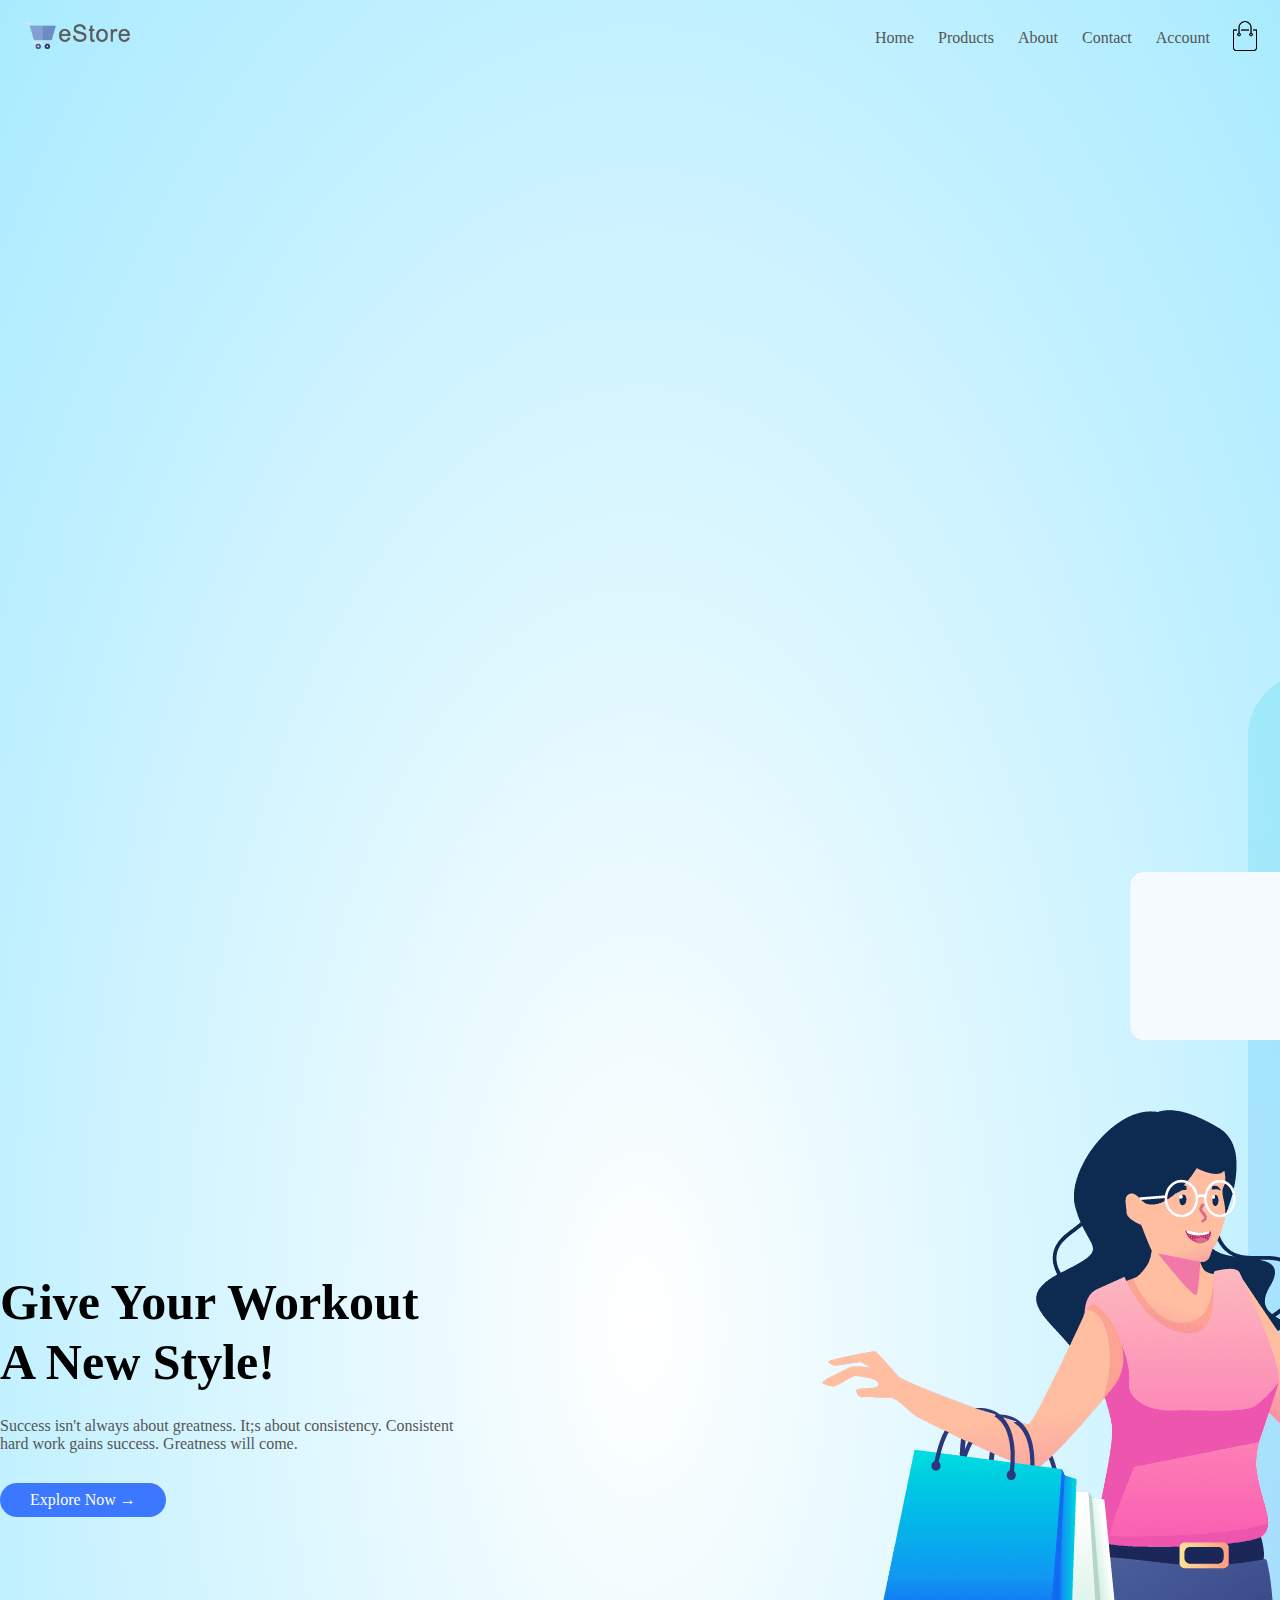
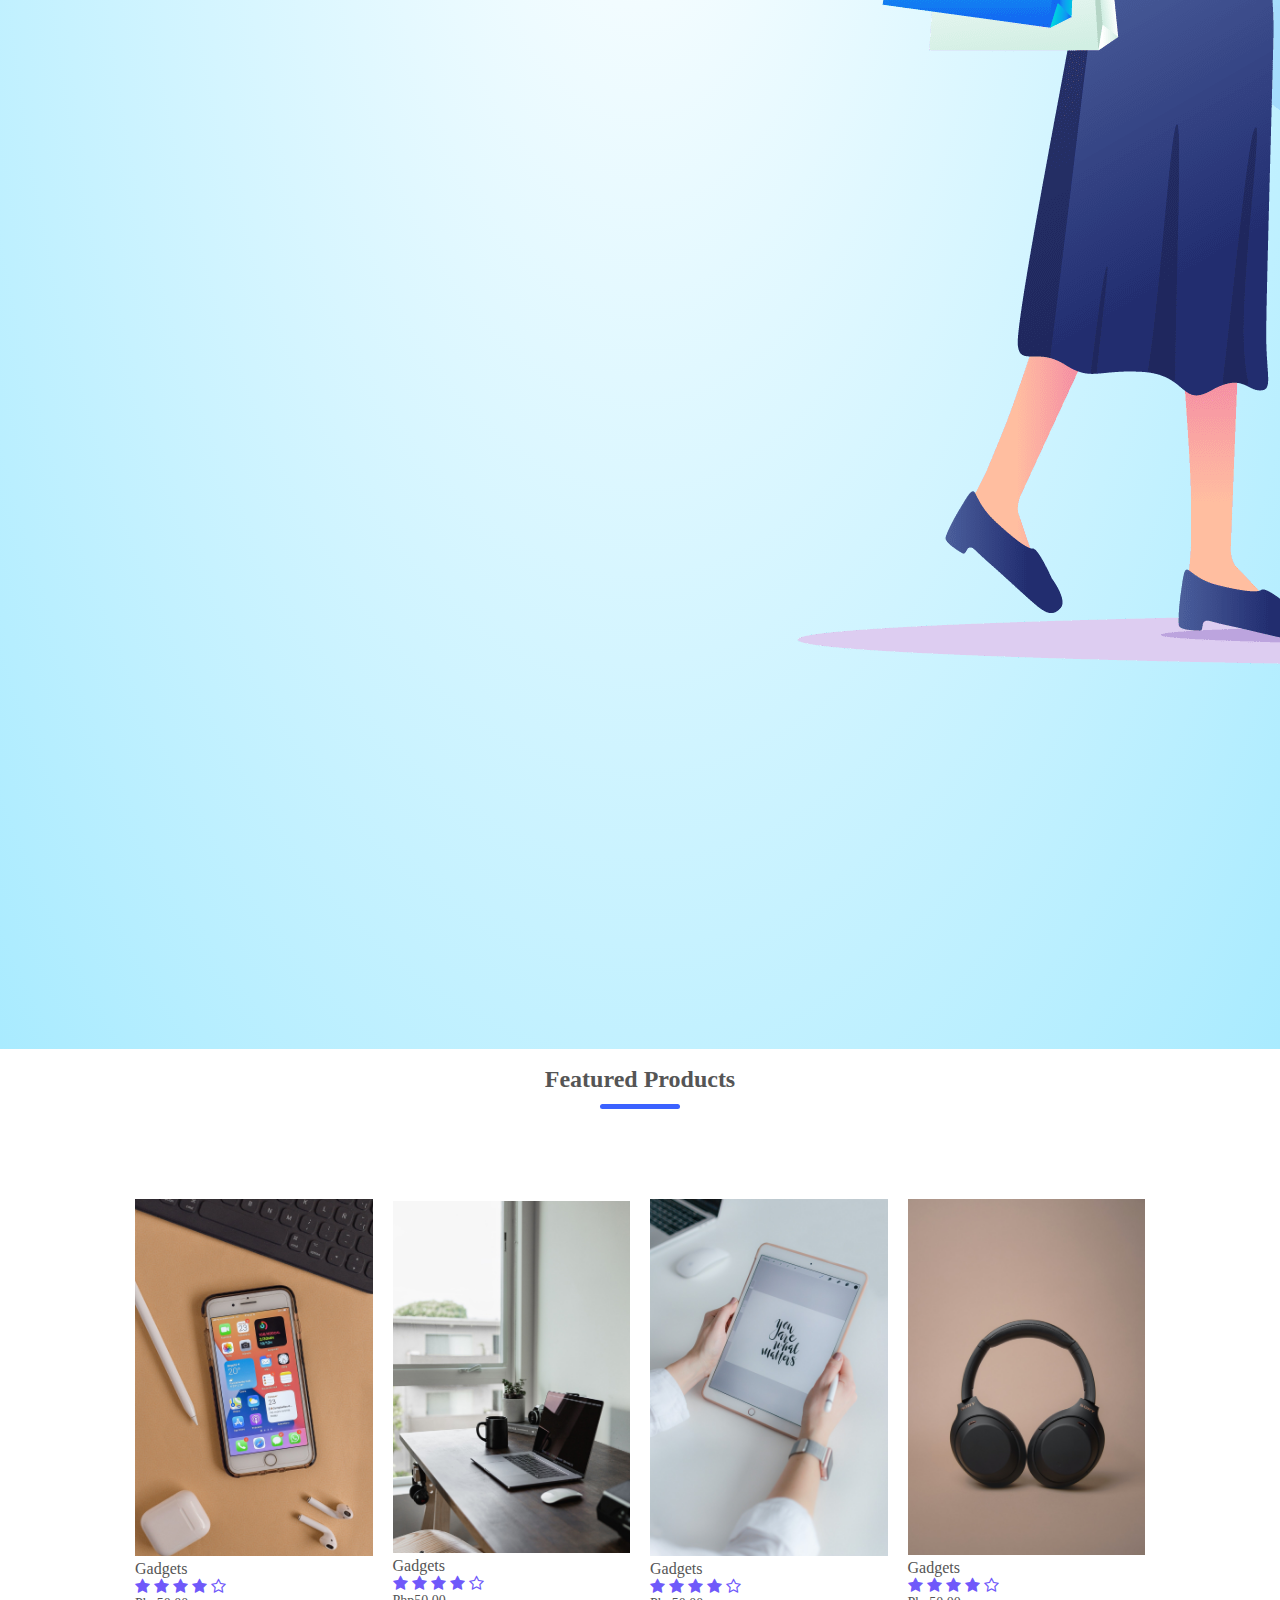
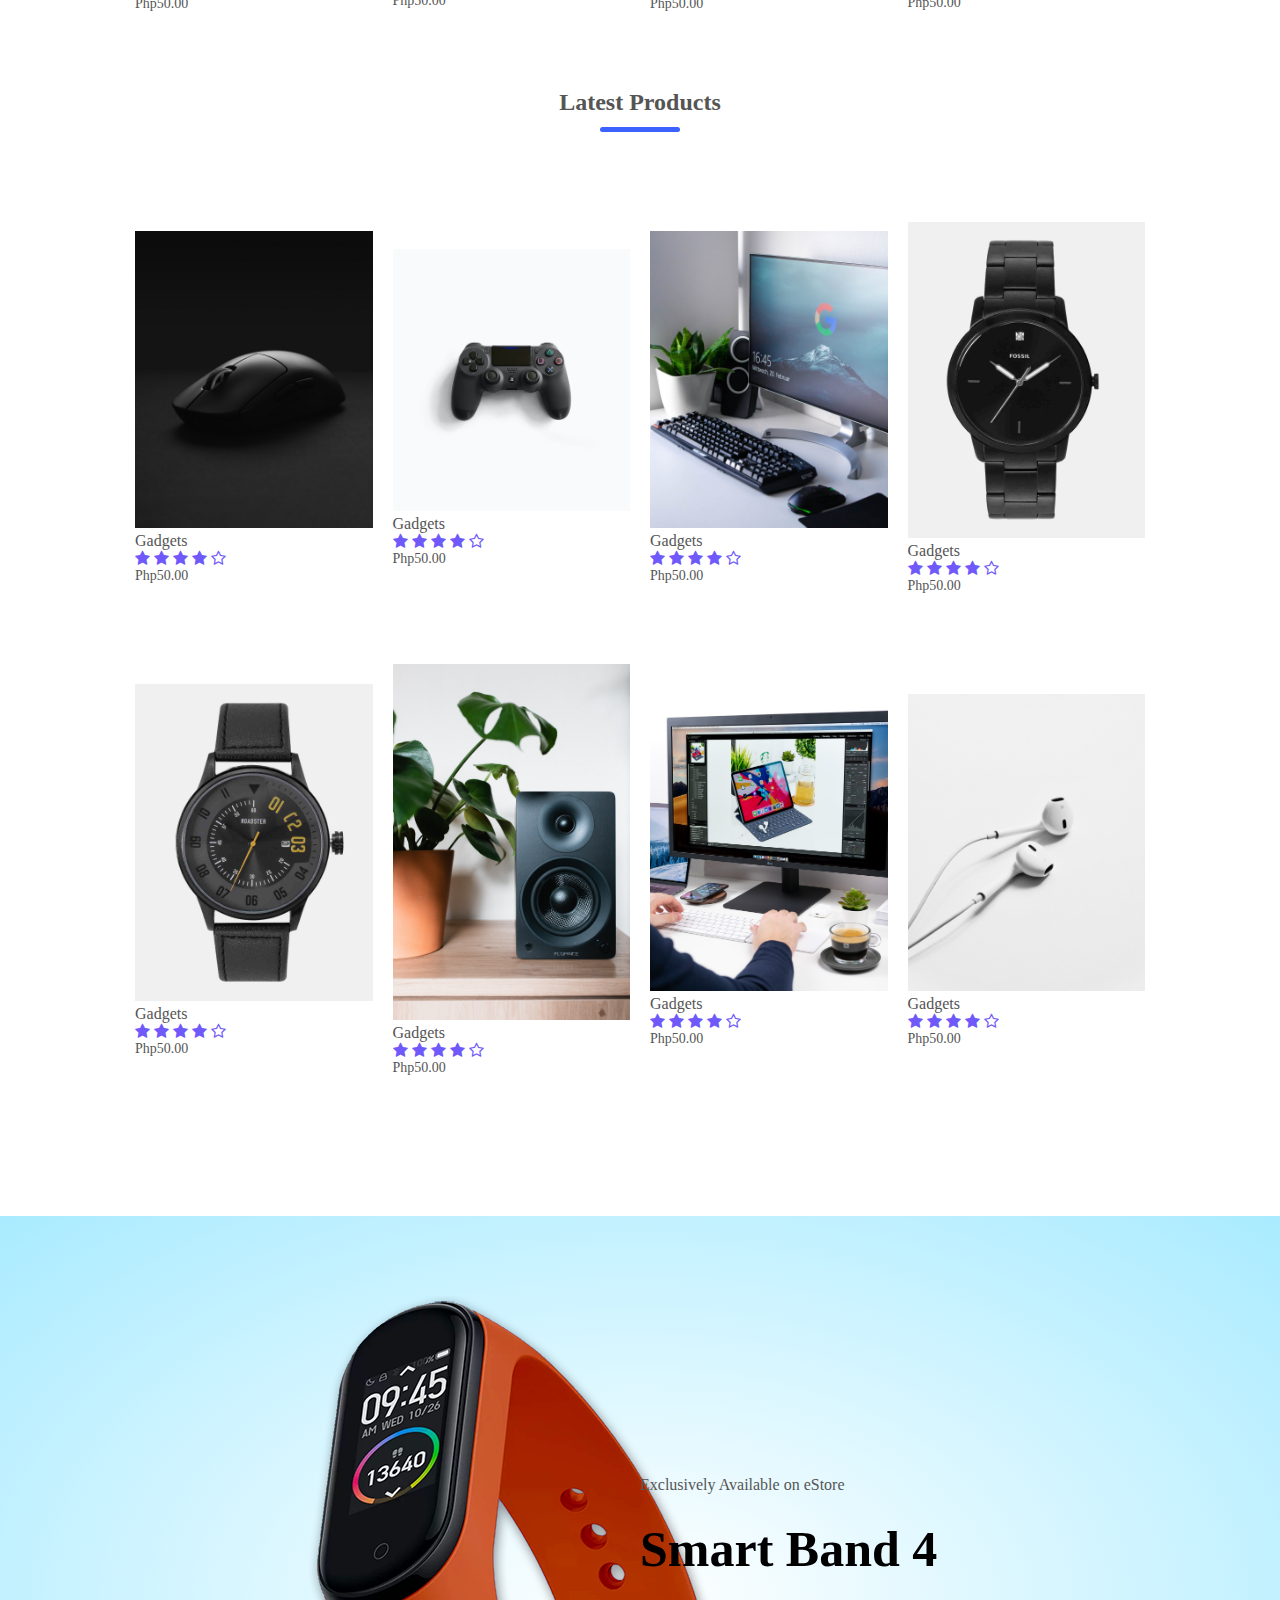
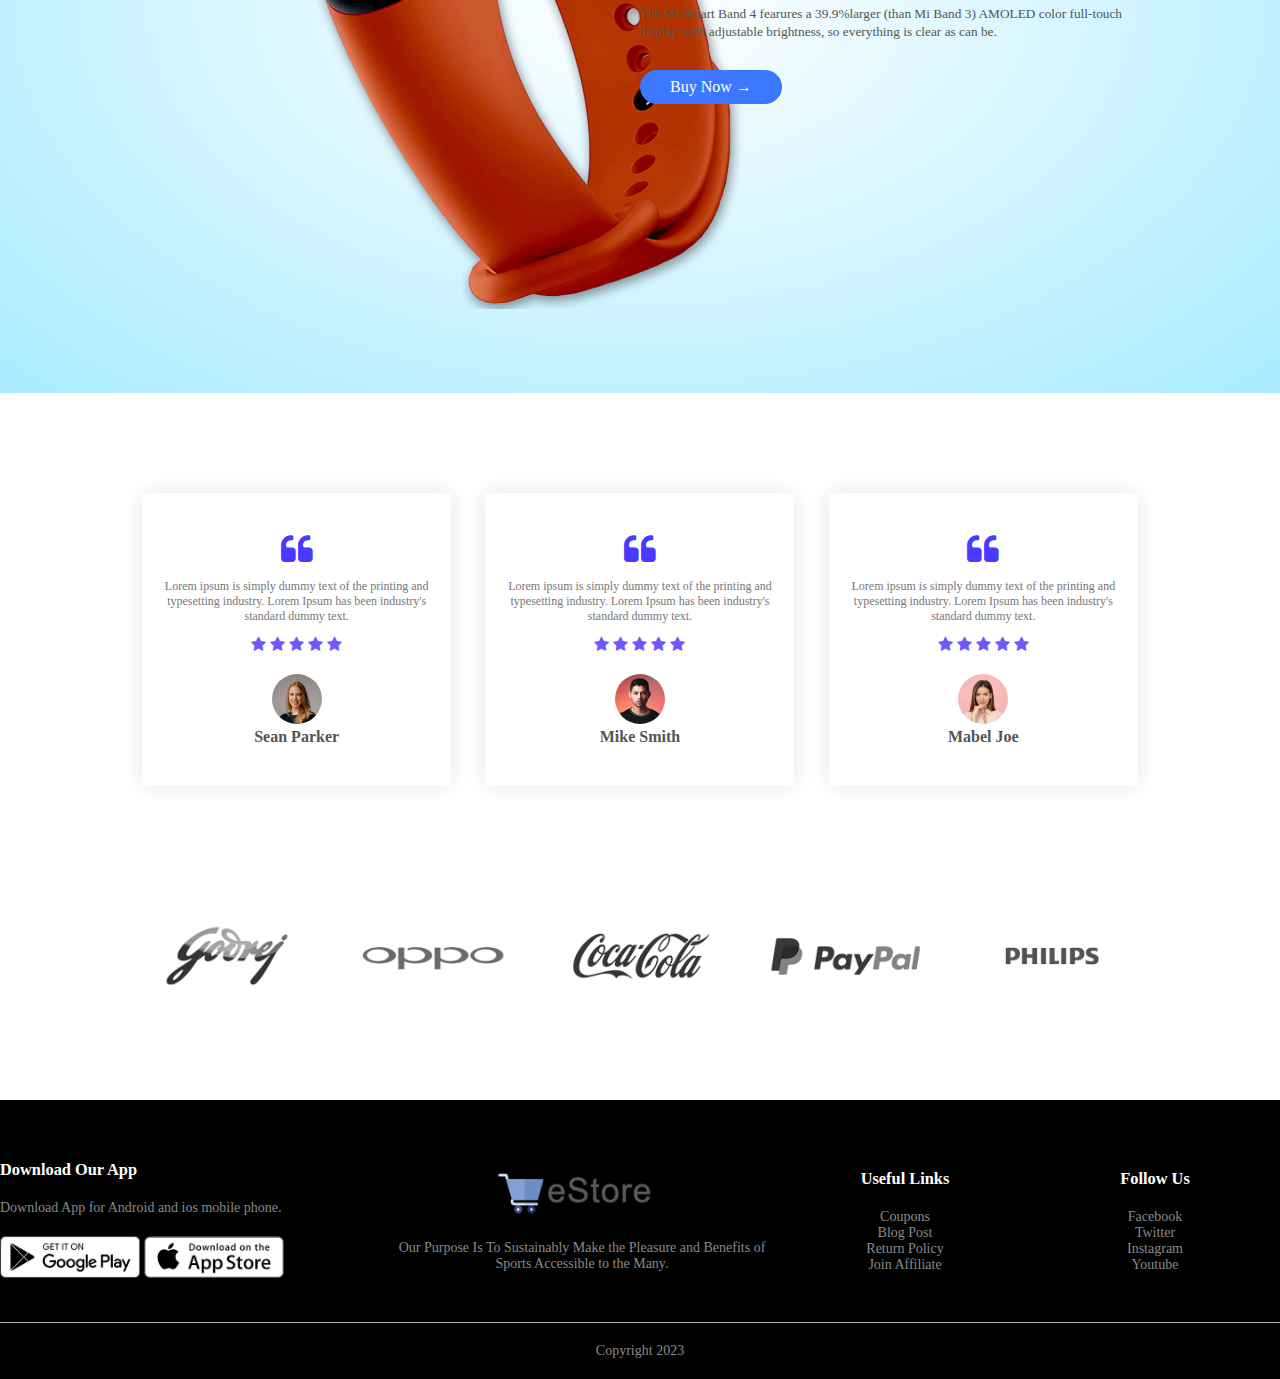
<file: 1stsem_23-24/activities/ecommerce/index.html>
<!DOCTYPE html>
<html lang="en">

<head>
    <meta charset="UTF-8">
    <meta name="viewport" content="width=device-width, initial-scale=1.0">
    <title>eStore | Ecommerce Website Design</title>
    <link rel="stylesheet" href="style.css">
    <link href="https://fonts.googleapis.com/css2?family=Poppins:wght@300;400;500;600;700&display=swap"
        rel="stylesheet">
    <link rel="stylesheet" href="https://stackpath.bootstrapcdn.com/font-awesome/4.7.0/css/font-awesome.min.css">
</head>

<body>
    
    <div class="header">
        <div class="container">
            <div class="navbar">
                <div class="logo">
                    <a href="index.html"><img src="images/logo.png" alt="logo" width="125px"></a>
                </div>
                <nav>
                    <ul id="MenuItems">
                        <li><a href="index.html">Home</a></li>
                        <li><a href="products.html">Products</a></li>
                        <li><a href="">About</a></li>
                        <li><a href="">Contact</a></li>
                        <li><a href="account.html">Account</a></li>
                    </ul>
                </nav>
                <a href="cart.html"><img src="images/cart.png" width="30px" height="30px"></a>
                <img src="images/menu.png" class="menu-icon" onclick="menutoggle()">
            </div>
            <div class="row">
                <div class="col-2">
                    <h1>Give Your Workout <br> A New Style!</h1>
                    <p>Success isn't always about greatness. It;s about consistency. Consistent <br> hard work gains
                        success. Greatness will come.</p>
                    <a href="" class="btn">Explore Now &#8594;</a>
                </div>
                <div class="col-2">
                    <img src="images/image1.png">
                </div>
            </div>
        </div>
    </div>

    <!-- Featured Categories -->
<!--Create div that has class attribute categories. Create child div with class attribute small-container, 
    inside this div, create new div with class attribute row and add three additional div's with class attribute col-3.
    Add category image. -->

    <!-- Featured Products -->

    <div class="small-container">
        <h2 class="title">Featured Products</h2>
        <div class="row">
            <div class="col-4">
                <a href="product_details.html"><img src="images/product-1.jpg"></a>
                <h4>Gadgets</h4>
                <div class="rating">
                    <i class="fa fa-star"></i>
                    <i class="fa fa-star"></i>
                    <i class="fa fa-star"></i>
                    <i class="fa fa-star"></i>
                    <i class="fa fa-star-o"></i>
                </div>
                <p>Php50.00</p>
            </div>
            <div class="col-4">
                <img src="images/product-2.jpg">
                <h4>Gadgets</h4>
                <div class="rating">
                    <i class="fa fa-star"></i>
                    <i class="fa fa-star"></i>
                    <i class="fa fa-star"></i>
                    <i class="fa fa-star"></i>
                    <i class="fa fa-star-o"></i>
                </div>
                <p>Php50.00</p>
            </div>
            <div class="col-4">
                <img src="images/product-3.jpg">
                <h4>Gadgets</h4>
                <div class="rating">
                    <i class="fa fa-star"></i>
                    <i class="fa fa-star"></i>
                    <i class="fa fa-star"></i>
                    <i class="fa fa-star"></i>
                    <i class="fa fa-star-o"></i>
                </div>
                <p>Php50.00</p>
            </div>
            <div class="col-4">
                <img src="images/product-4.jpg">
                <h4>Gadgets</h4>
                <div class="rating">
                    <i class="fa fa-star"></i>
                    <i class="fa fa-star"></i>
                    <i class="fa fa-star"></i>
                    <i class="fa fa-star"></i>
                    <i class="fa fa-star-o"></i>
                </div>
                <p>Php50.00</p>
            </div>
        </div>
        <h2 class="title">Latest Products</h2>
        <div class="row">
            <div class="col-4">
                <img src="images/product-5.jpg">
                <h4>Gadgets</h4>
                <div class="rating">
                    <i class="fa fa-star"></i>
                    <i class="fa fa-star"></i>
                    <i class="fa fa-star"></i>
                    <i class="fa fa-star"></i>
                    <i class="fa fa-star-o"></i>
                </div>
                <p>Php50.00</p>
            </div>
            <div class="col-4">
                <img src="images/product-6.jpg">
                <h4>Gadgets</h4>
                <div class="rating">
                    <i class="fa fa-star"></i>
                    <i class="fa fa-star"></i>
                    <i class="fa fa-star"></i>
                    <i class="fa fa-star"></i>
                    <i class="fa fa-star-o"></i>
                </div>
                <p>Php50.00</p>
            </div>
            <div class="col-4">
                <img src="images/product-7.jpg">
                <h4>Gadgets</h4>
                <div class="rating">
                    <i class="fa fa-star"></i>
                    <i class="fa fa-star"></i>
                    <i class="fa fa-star"></i>
                    <i class="fa fa-star"></i>
                    <i class="fa fa-star-o"></i>
                </div>
                <p>Php50.00</p>
            </div>
            <div class="col-4">
                <img src="images/product-8.jpg">
                <h4>Gadgets</h4>
                <div class="rating">
                    <i class="fa fa-star"></i>
                    <i class="fa fa-star"></i>
                    <i class="fa fa-star"></i>
                    <i class="fa fa-star"></i>
                    <i class="fa fa-star-o"></i>
                </div>
                <p>Php50.00</p>
            </div>
        </div>
        <div class="row">
            <div class="col-4">
                <img src="images/product-9.jpg">
                <h4>Gadgets</h4>
                <div class="rating">
                    <i class="fa fa-star"></i>
                    <i class="fa fa-star"></i>
                    <i class="fa fa-star"></i>
                    <i class="fa fa-star"></i>
                    <i class="fa fa-star-o"></i>
                </div>
                <p>Php50.00</p>
            </div>
            <div class="col-4">
                <img src="images/product-10.jpg">
                <h4>Gadgets</h4>
                <div class="rating">
                    <i class="fa fa-star"></i>
                    <i class="fa fa-star"></i>
                    <i class="fa fa-star"></i>
                    <i class="fa fa-star"></i>
                    <i class="fa fa-star-o"></i>
                </div>
                <p>Php50.00</p>
            </div>
            <div class="col-4">
                <img src="images/product-11.jpg">
                <h4>Gadgets</h4>
                <div class="rating">
                    <i class="fa fa-star"></i>
                    <i class="fa fa-star"></i>
                    <i class="fa fa-star"></i>
                    <i class="fa fa-star"></i>
                    <i class="fa fa-star-o"></i>
                </div>
                <p>Php50.00</p>
            </div>
            <div class="col-4">
                <img src="images/product-12.jpg">
                <h4>Gadgets</h4>
                <div class="rating">
                    <i class="fa fa-star"></i>
                    <i class="fa fa-star"></i>
                    <i class="fa fa-star"></i>
                    <i class="fa fa-star"></i>
                    <i class="fa fa-star-o"></i>
                </div>
                <p>Php50.00</p>
            </div>
        </div>
    </div>

    <!-- Offer -->
    <div class="offer">
        <div class="small-container">
            <div class="row">
                <div class="col-2">
                    <img src="images/exclusive.png" class="offer-img">
                </div>
                <div class="col-2">
                    <p>Exclusively Available on eStore</p>
                    <h1>Smart Band 4</h1>
                    <small>The Mi Smart Band 4 fearures a 39.9%larger (than Mi Band 3) AMOLED color full-touch display
                        with adjustable brightness, so everything is clear as can be.<br></small>
                    <a href="products.html" class="btn">Buy Now &#8594;</a>
                </div>
            </div>
        </div>
    </div>

    <!-- Testimonial -->
    <div class="testimonial">
        <div class="small-container">
            <div class="row">
                <div class="col-3">
                    <i class="fa fa-quote-left"></i>
                    <p>Lorem ipsum is simply dummy text of the printing and typesetting industry. Lorem Ipsum has been
                        industry's standard dummy text.</p>
                    <div class="rating">
                        <i class="fa fa-star"></i>
                        <i class="fa fa-star"></i>
                        <i class="fa fa-star"></i>
                        <i class="fa fa-star"></i>
                        <i class="fa fa-star"></i>
                    </div>
                    <img src="images/user-1.png">
                    <h3>Sean Parker</h3>
                </div>
                <div class="col-3">
                    <i class="fa fa-quote-left"></i>
                    <p>Lorem ipsum is simply dummy text of the printing and typesetting industry. Lorem Ipsum has been
                        industry's standard dummy text.</p>
                    <div class="rating">
                        <i class="fa fa-star"></i>
                        <i class="fa fa-star"></i>
                        <i class="fa fa-star"></i>
                        <i class="fa fa-star"></i>
                        <i class="fa fa-star"></i>
                    </div>
                    <img src="images/user-2.png">
                    <h3>Mike Smith</h3>
                </div>
                <div class="col-3">
                    <i class="fa fa-quote-left"></i>
                    <p>Lorem ipsum is simply dummy text of the printing and typesetting industry. Lorem Ipsum has been
                        industry's standard dummy text.</p>
                    <div class="rating">
                        <i class="fa fa-star"></i>
                        <i class="fa fa-star"></i>
                        <i class="fa fa-star"></i>
                        <i class="fa fa-star"></i>
                        <i class="fa fa-star"></i>
                    </div>
                    <img src="images/user-3.png">
                    <h3>Mabel Joe</h3>
                </div>
            </div>
        </div>
    </div>

    <!-- Brands -->

    <div class="brands">
        <div class="small-container">
            <div class="row">
                <div class="col-5">
                    <img src="images/logo-godrej.png">
                </div>
                <div class="col-5">
                    <img src="images/logo-oppo.png">
                </div>
                <div class="col-5">
                    <img src="images/logo-coca-cola.png">
                </div>
                <div class="col-5">
                    <img src="images/logo-paypal.png">
                </div>
                <div class="col-5">
                    <img src="images/logo-philips.png">
                </div>
            </div>
        </div>
    </div>

    <!-- Footer -->
    <div class="footer">
        <div class="container">
            <div class="row">
                <div class="footer-col-1">
                    <h3>Download Our App</h3>
                    <p>Download App for Android and ios mobile phone.</p>
                    <div class="app-logo">
                        <img src="images/play-store.png">
                        <img src="images/app-store.png">
                    </div>
                </div>
                <div class="footer-col-2">
                    <img src="images/logo.png">
                    <p>Our Purpose Is To Sustainably Make the Pleasure and Benefits of Sports Accessible to the Many.
                    </p>
                </div>
                <div class="footer-col-3">
                    <h3>Useful Links</h3>
                    <ul>
                        <li>Coupons</li>
                        <li>Blog Post</li>
                        <li>Return Policy</li>
                        <li>Join Affiliate</li>
                    </ul>
                </div>
                <div class="footer-col-4">
                    <h3>Follow Us</h3>
                    <ul>
                        <li>Facebook</li>
                        <li>Twitter</li>
                        <li>Instagram</li>
                        <li>Youtube</li>
                    </ul>
                </div>
            </div>
            <hr>
            <!--Add copyright special character before the text Copyright-->
            <p class="copyright">Copyright 2023</p>
        </div>
    </div>

    <!-- javascript -->

    <script>
        var MenuItems = document.getElementById("MenuItems");
        MenuItems.style.maxHeight = "0px";
        function menutoggle() {
            if (MenuItems.style.maxHeight == "0px") {
                MenuItems.style.maxHeight = "200px"
            }
            else {
                MenuItems.style.maxHeight = "0px"
            }
        }
    </script>

</body>

</html>
</file>
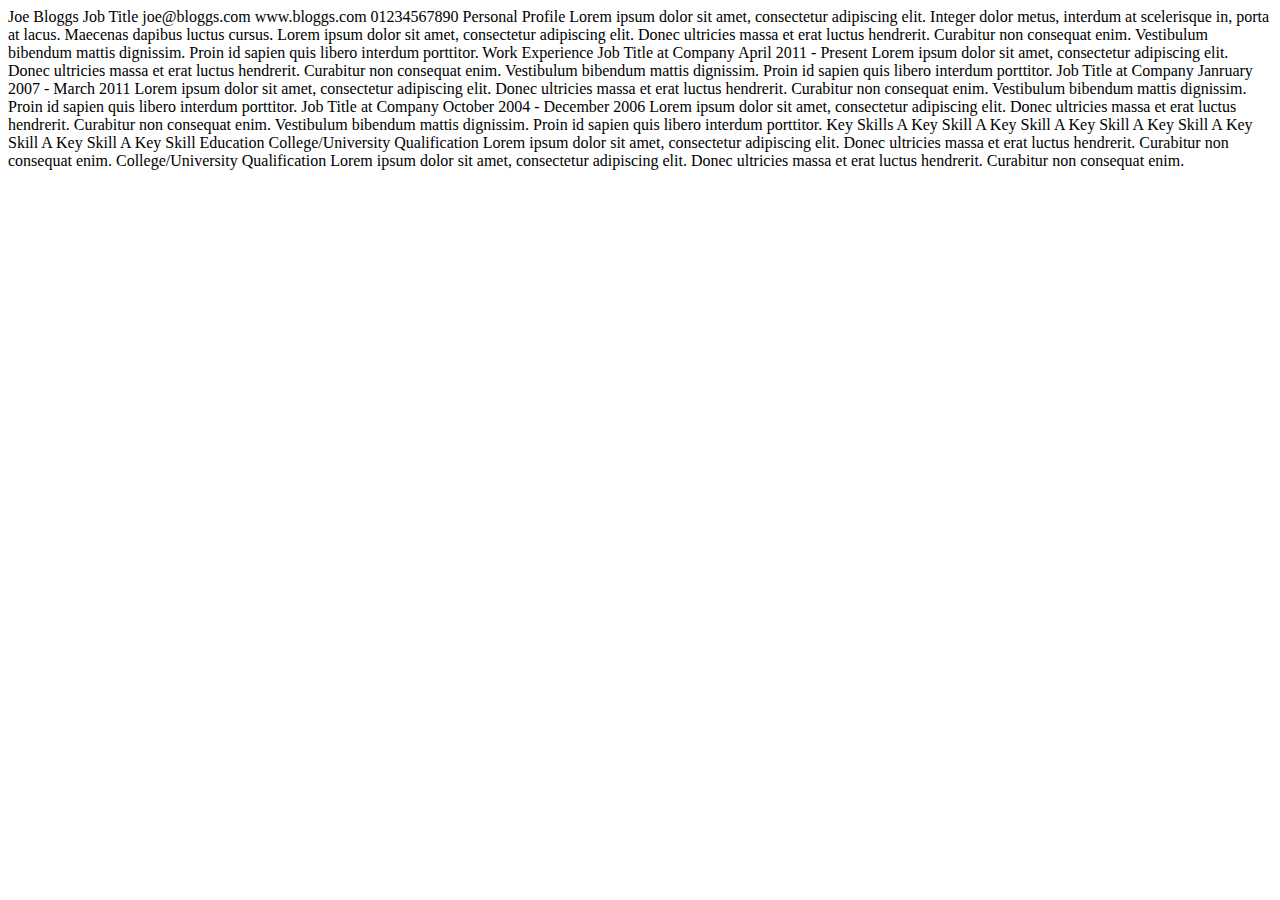
<file: 1stsem_23-24/activities/exercise1-content-dsantos.html>
<!DOCTYPE html>
<html>
<head>
<title>Joe Bloggs - Curriculum Vitae</title>
</head>
<body>
Joe Bloggs
Job Title
joe@bloggs.com
www.bloggs.com
01234567890
Personal Profile

Lorem ipsum dolor sit amet, consectetur adipiscing elit. Integer dolor metus, interdum at scelerisque in, porta at lacus. Maecenas dapibus luctus cursus. Lorem ipsum dolor sit amet, consectetur adipiscing elit. Donec ultricies massa et erat luctus hendrerit. Curabitur non consequat enim. Vestibulum bibendum mattis dignissim. Proin id sapien quis libero interdum porttitor.

Work Experience
Job Title at Company
April 2011 - Present
Lorem ipsum dolor sit amet, consectetur adipiscing elit. Donec ultricies massa et erat luctus hendrerit. Curabitur non consequat enim. Vestibulum bibendum mattis dignissim. Proin id sapien quis libero interdum porttitor.

Job Title at Company
Janruary 2007 - March 2011
Lorem ipsum dolor sit amet, consectetur adipiscing elit. Donec ultricies massa et erat luctus hendrerit. Curabitur non consequat enim. Vestibulum bibendum mattis dignissim. Proin id sapien quis libero interdum porttitor.

Job Title at Company
October 2004 - December 2006
Lorem ipsum dolor sit amet, consectetur adipiscing elit. Donec ultricies massa et erat luctus hendrerit. Curabitur non consequat enim. Vestibulum bibendum mattis dignissim. Proin id sapien quis libero interdum porttitor.

Key Skills
A Key Skill
A Key Skill
A Key Skill
A Key Skill
A Key Skill
A Key Skill
A Key Skill

Education
College/University
Qualification
Lorem ipsum dolor sit amet, consectetur adipiscing elit. Donec ultricies massa et erat luctus hendrerit. Curabitur non consequat enim.

College/University
Qualification
Lorem ipsum dolor sit amet, consectetur adipiscing elit. Donec ultricies massa et erat luctus hendrerit. Curabitur non consequat enim.

</body>
</file>
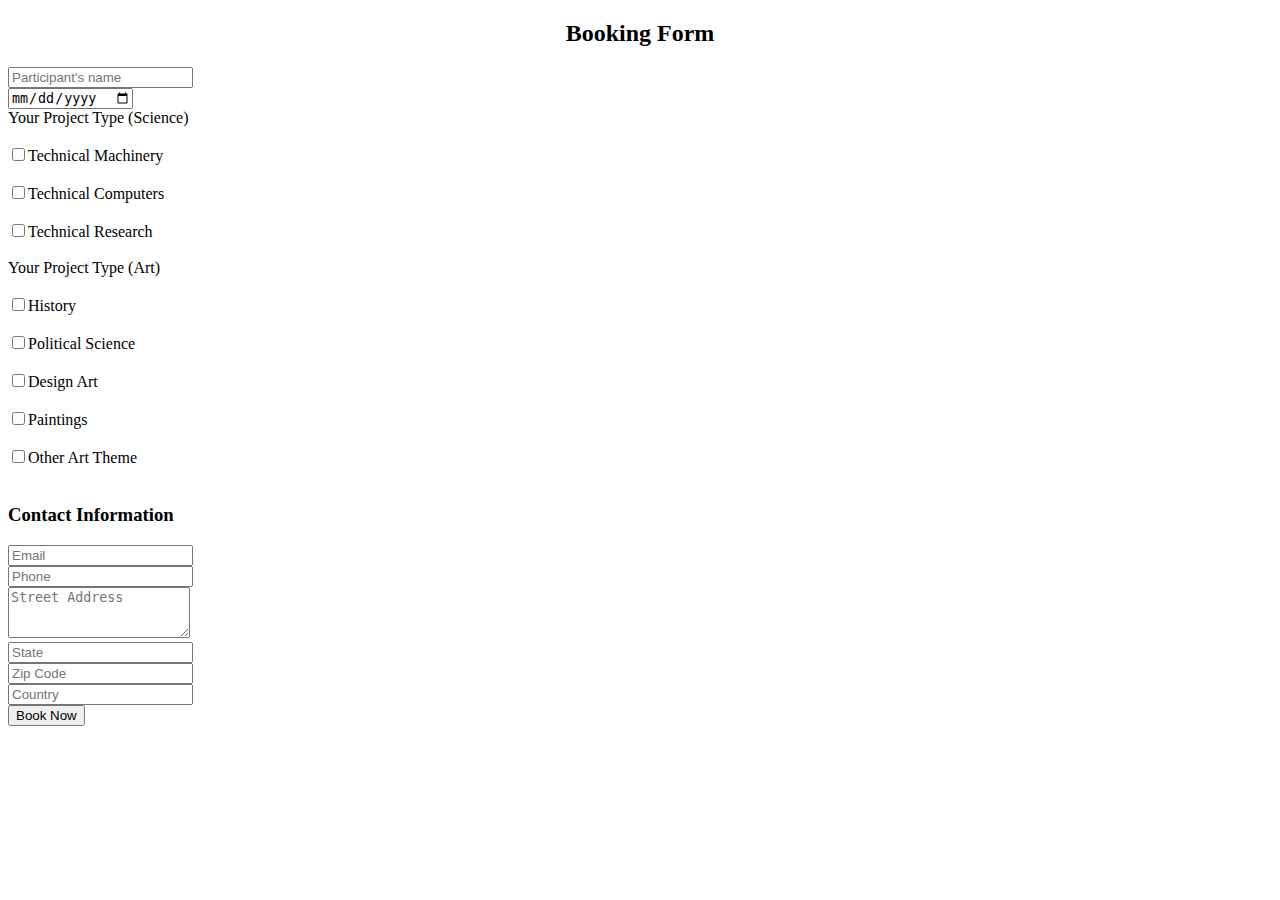
<file: 1stsem_23-24/activities/exercise4-form-and-css-dsantos.html>
<!DOCTYPE html>
<html>

<head>
    <meta name="viewport" content="width=device-width, initial-scale=1">
    <!-- Add the style.css file here using external style sheet  -->
    

    <!-- Using embedded style sheets, set the body selector's font-family to Arial; font-size to 16px; and padding: 6px;-->

    
    <title>Booking Form</title>
</head>

<body>
    <div class="row">
        <div class="col-75">
            <div class="container">
                <center>
                    <!-- Using inline styles, override body's Arial font-family to Times New Roman in heading 2-->
                    <h2>Booking Form</h2>
                </center>
                <form action="form.php" method="POST">
                    <div class="row">
                        <div class="col-50">
                            <input type="text" id="name" name="name" required placeholder="Participant's name">
                        </div>
                    </div>
                    <div class="row">
                        <div class="col-50">
                            <!--Create a dropdown list with attribute name education_label and set the option list to College student, School student, Faculty and Others-->
                        </div>
                        <div class="col-50">
                            <input type="date" name="date"></input>
                        </div>
                    </div>
                    <div class="row">
                        <div class="col-50">
                            <label>Your Project Type (Science)</label><br><br>
                            <input type="checkbox" name="technicalmachinery" value="Yes">Technical Machinery<br><br>
                            <input type="checkbox" name="technical_computers" value="Yes">Technical Computers<br><br>
                            <input type="checkbox" name="technical_research" value="Yes">Technical Research<br><br>
                            <!--Create 2 new checkboxes; assign the name attibute to electronics and other theme and set the value attribute to Yes -->
                        </div>
                        <div class="col-50">
                            <label>Your Project Type (Art)</label><br><br>
                            <input type="checkbox" name="History" value="Yes">History<br><br>
                            <input type="checkbox" name="political_science" value="Yes">Political Science<br><br>
                            <input type="checkbox" name="design_art" value="Yes">Design Art<br><br>
                            <input type="checkbox" name="paintings" value="Yes">Paintings<br><br>
                            <input type="checkbox" name="other_theme" value="Yes">Other Art Theme<br><br>
                        </div>
                    </div>
                    <h3>Contact Information</h3>
                    <div class="row">
                        <div class="col-50">
                            <!--Set the name attribute's value to email-->
                            <input type="email" required placeholder="Email">
                        </div>
                        <div class="col-50">
                            <!--Set the name attribute's value to phone-->
                            <input type="number" required placeholder="Phone">
                        </div>
                    </div>
                    <div class="row">
                        <div class="col-50">
                            <!--Set the id attribute's value to address-->
                            <textarea name="address" placeholder="Street Address" rows="3" required></textarea>
                        </div>
                    </div>
                    <div class="row">
                        <!--Create new div with class attribute's value col-50. Inside that div, create input box with name's attribute value city and placeholder attribute's value City -->
                        <div class="col-50">
                            <input type="text" name="state" required placeholder="State">
                        </div>
                    </div>
                    <!-- Enclose this 2 divs with new div with class attribute value "row"-->
                    <div class="col-50">
                        <input type="number" name="zip_code" required placeholder="Zip Code">
                    </div>
                    <div class="col-50">
                        <input type="text" name="country" required placeholder="Country">
                    </div>
                    <!--Set button's class attribute value to btn-->
                    <input type="submit" value="Book Now">
            </div>
        </div>
    </div>
    </form>
    </div>
    </div>
    </div>

</body>

</html>
</file>
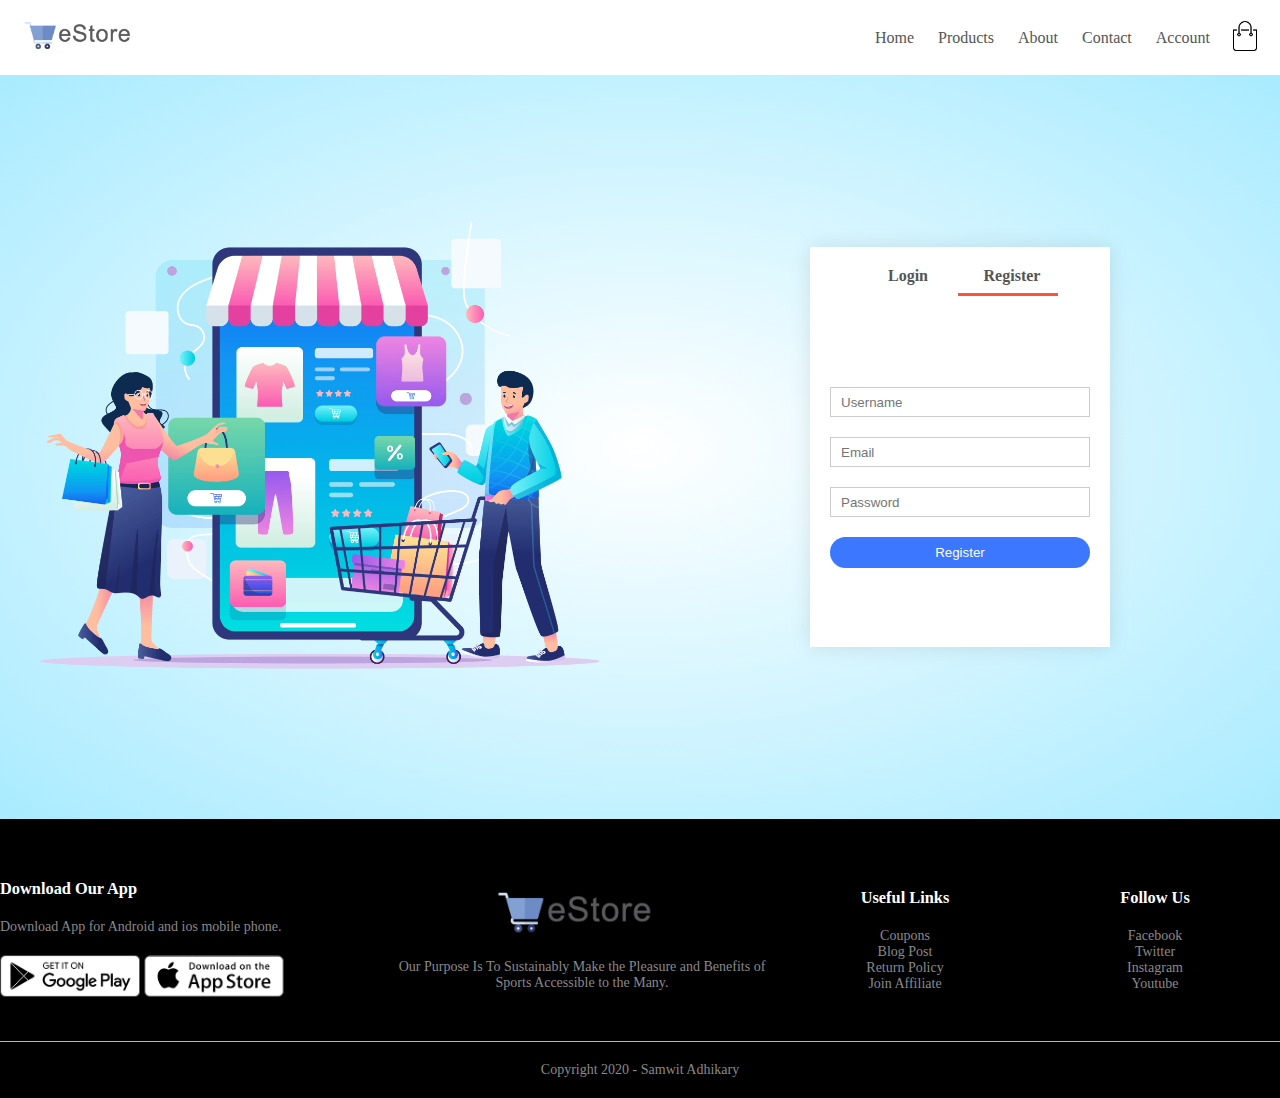
<file: 1stsem_23-24/activities/ecommerce/account.html>
<!DOCTYPE html>
<html lang="en">

<head>
    <meta charset="UTF-8">
    <meta name="viewport" content="width=device-width, initial-scale=1.0">
    <title>All Products | eStore</title>
    <link rel="stylesheet" href="style.css">
    <link href="https://fonts.googleapis.com/css2?family=Poppins:wght@300;400;500;600;700&display=swap"
        rel="stylesheet">
    <link rel="stylesheet" href="https://stackpath.bootstrapcdn.com/font-awesome/4.7.0/css/font-awesome.min.css">
</head>

<body>
    <div class="container">
        <div class="navbar">
            <div class="logo">
                <a href="index.html"><img src="images/logo.png" alt="logo" width="125px"></a>
            </div>
            <nav>
                <ul id="MenuItems">
                    <li><a href="index.html">Home</a></li>
                    <li><a href="products.html">Products</a></li>
                    <li><a href="">About</a></li>
                    <li><a href="">Contact</a></li>
                    <li><a href="account.html">Account</a></li>
                </ul>
            </nav>
            <a href="cart.html"><img src="images/cart.png" width="30px" height="30px"></a>
            <img src="images/menu.png" class="menu-icon" onclick="menutoggle()">
        </div>
    </div>

    <!-- Account Page -->
    <div class="account-page">
        <div class="container">
            <div class="row">
                <div class="col-2">
                    <img src="images/image1.png" width="100%">
                </div>
                <div class="col-2">
                    <div class="form-container">
                        <div class="form-btn">
                            <span onclick="login()">Login</span>
                            <span onclick="register()">Register</span>
                            <hr id="Indicator">
                        </div>
                        <form id="LoginForm">
                            <input type="text" placeholder="Username">
                            <input type="password" placeholder="Password">
                            <button type="submit" class="btn">Login</button>
                            <a href="">Forget Password</a>
                        </form>

                        <form id="RegForm">
                            <input type="text" placeholder="Username">
                            <input type="email" placeholder="Email">
                            <input type="password" placeholder="Password">
                            <button type="submit" class="btn">Register</button>
                        </form>
                    </div>
                </div>
            </div>
        </div>
    </div>


    <!-- Footer -->
    <div class="footer">
        <div class="container">
            <div class="row">
                <div class="footer-col-1">
                    <h3>Download Our App</h3>
                    <p>Download App for Android and ios mobile phone.</p>
                    <div class="app-logo">
                        <img src="images/play-store.png">
                        <img src="images/app-store.png">
                    </div>
                </div>
                <div class="footer-col-2">
                    <img src="images/logo.png">
                    <p>Our Purpose Is To Sustainably Make the Pleasure and Benefits of Sports Accessible to the Many.
                    </p>
                </div>
                <div class="footer-col-3">
                    <h3>Useful Links</h3>
                    <ul>
                        <li>Coupons</li>
                        <li>Blog Post</li>
                        <li>Return Policy</li>
                        <li>Join Affiliate</li>
                    </ul>
                </div>
                <div class="footer-col-4">
                    <h3>Follow Us</h3>
                    <ul>
                        <li>Facebook</li>
                        <li>Twitter</li>
                        <li>Instagram</li>
                        <li>Youtube</li>
                    </ul>
                </div>
            </div>
            <hr>
            <p class="copyright">Copyright 2020 - Samwit Adhikary</p>
        </div>
    </div>

    <!-- javascript -->

    <script>
        var MenuItems = document.getElementById("MenuItems");
        MenuItems.style.maxHeight = "0px";
        function menutoggle() {
            if (MenuItems.style.maxHeight == "0px") {
                MenuItems.style.maxHeight = "200px"
            }
            else {
                MenuItems.style.maxHeight = "0px"
            }
        }
    </script>

    <!-- Toggle Form -->
    <script>
        var LoginForm = document.getElementById("LoginForm");
        var RegForm = document.getElementById("RegForm");
        var Indicator = document.getElementById("Indicator");
        function register() {
            RegForm.style.transform = "translatex(0px)";
            LoginForm.style.transform = "translatex(0px)";
            Indicator.style.transform = "translateX(100px)";

        }
        function login() {
            RegForm.style.transform = "translatex(300px)";
            LoginForm.style.transform = "translatex(300px)";
            Indicator.style.transform = "translate(0px)";

        }
    </script>

</body>

</html>
</file>
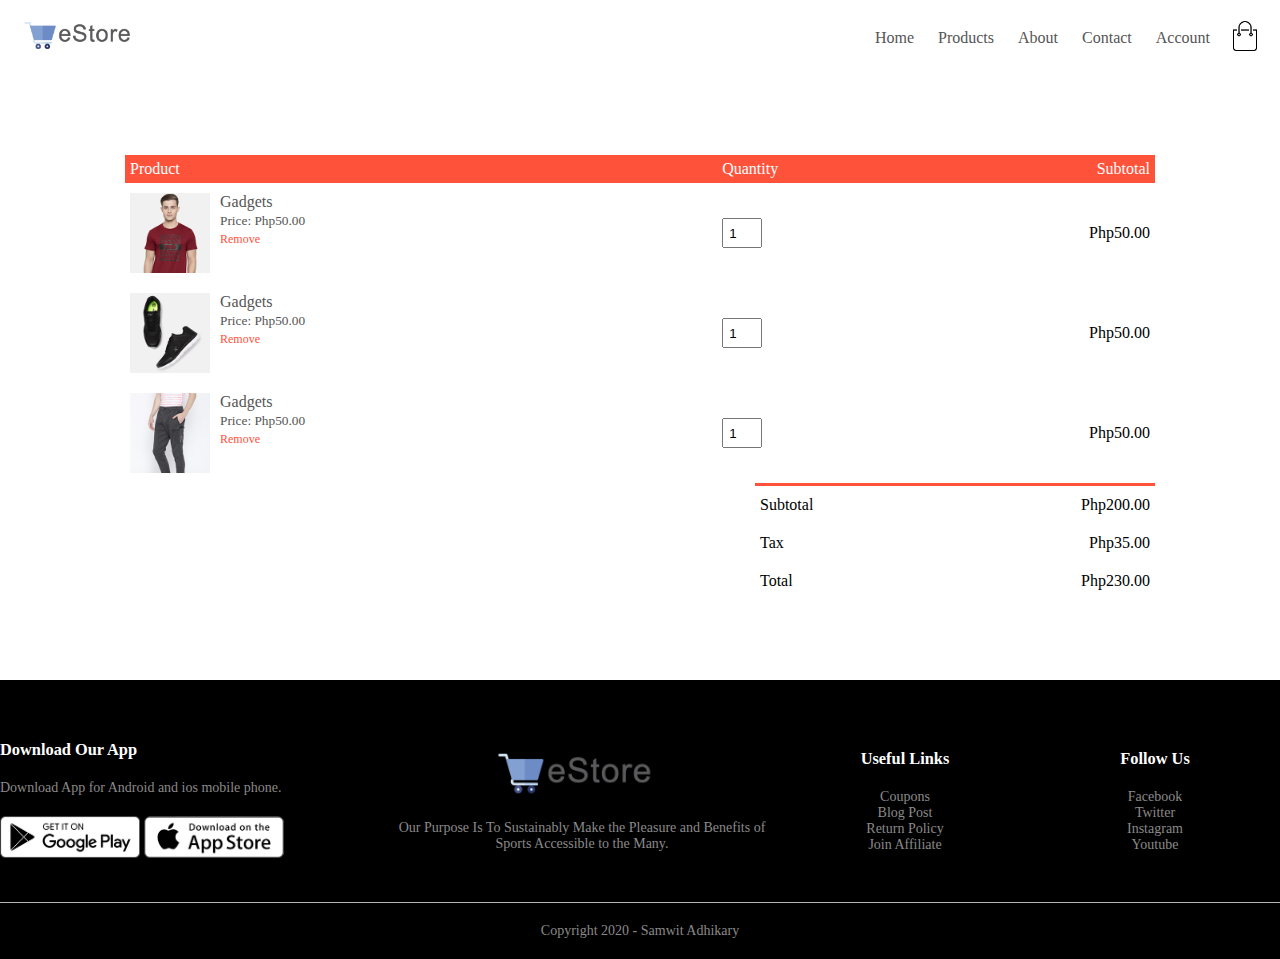
<file: 1stsem_23-24/activities/ecommerce/cart.html>
<!DOCTYPE html>
<html lang="en">

<head>
    <meta charset="UTF-8">
    <meta name="viewport" content="width=device-width, initial-scale=1.0">
    <title>All Products | eStore</title>
    <link rel="stylesheet" href="style.css">
    <link href="https://fonts.googleapis.com/css2?family=Poppins:wght@300;400;500;600;700&display=swap"
        rel="stylesheet">
    <link rel="stylesheet" href="https://stackpath.bootstrapcdn.com/font-awesome/4.7.0/css/font-awesome.min.css">
</head>

<body>
    <div class="container">
        <div class="navbar">
            <div class="logo">
                <a href="index.html"><img src="images/logo.png" alt="logo" width="125px"></a>
            </div>
            <nav>
                <ul id="MenuItems">
                    <li><a href="index.html">Home</a></li>
                    <li><a href="products.html">Products</a></li>
                    <li><a href="">About</a></li>
                    <li><a href="">Contact</a></li>
                    <li><a href="account.html">Account</a></li>
                </ul>
            </nav>
            <a href="cart.html"><img src="images/cart.png" width="30px" height="30px"></a>
            <img src="images/menu.png" class="menu-icon" onclick="menutoggle()">
        </div>
    </div>

    <!-- Cart items details -->
    <!--In cart.html page, assign each tr a unique id name and create a javascript function that
            gets the element id and uses the remove() function. Use onclick attibute in button element and assign the function name you created.-->
           
    <div class="small-container cart-page">
        <table>
            <tr>
                <th>Product</th>
                <th>Quantity</th>
                <th>Subtotal</th>
            </tr>
            <tr>
                <td>
                    <div class="cart-info">
                        <img src="images/buy-1.jpg">
                        <div>
                            <p>Gadgets</p>
                            <small>Price: Php50.00</small>
                            <br>
                            <a href="">Remove</a>
                        </div>
                    </div>
                </td>
                <td><input type="number" value="1"></td>
                <td>Php50.00</td>
            </tr>
            <tr>
                <td>
                    <div class="cart-info">
                        <img src="images/buy-2.jpg">
                        <div>
                            <p>Gadgets</p>
                            <small>Price: Php50.00</small>
                            <br>
                            <a href="">Remove</a>
                        </div>
                    </div>
                </td>
                <td><input type="number" value="1"></td>
                <td>Php50.00</td>
            </tr>
            <tr>
                <td>
                    <div class="cart-info">
                        <img src="images/buy-3.jpg">
                        <div>
                            <p>Gadgets</p>
                            <small>Price: Php50.00</small>
                            <br>
                            <a href="">Remove</a>
                        </div>
                    </div>
                </td>
                <td><input type="number" value="1"></td>
                <td>Php50.00</td>
            </tr>
        </table>
        <div class="total-price">
            <table>
                <tr>
                    <td>Subtotal</td>
                    <td>Php200.00</td>
                </tr>
                <tr>
                    <td>Tax</td>
                    <td>Php35.00</td>
                </tr>
                <tr>
                    <td>Total</td>
                    <td>Php230.00</td>
                </tr>
            </table>
        </div>
    </div>

    <!-- Footer -->
    <div class="footer">
        <div class="container">
            <div class="row">
                <div class="footer-col-1">
                    <h3>Download Our App</h3>
                    <p>Download App for Android and ios mobile phone.</p>
                    <div class="app-logo">
                        <img src="images/play-store.png">
                        <img src="images/app-store.png">
                    </div>
                </div>
                <div class="footer-col-2">
                    <img src="images/logo.png">
                    <p>Our Purpose Is To Sustainably Make the Pleasure and Benefits of Sports Accessible to the Many.
                    </p>
                </div>
                <div class="footer-col-3">
                    <h3>Useful Links</h3>
                    <ul>
                        <li>Coupons</li>
                        <li>Blog Post</li>
                        <li>Return Policy</li>
                        <li>Join Affiliate</li>
                    </ul>
                </div>
                <div class="footer-col-4">
                    <h3>Follow Us</h3>
                    <ul>
                        <li>Facebook</li>
                        <li>Twitter</li>
                        <li>Instagram</li>
                        <li>Youtube</li>
                    </ul>
                </div>
            </div>
            <hr>
            <p class="copyright">Copyright 2020 - Samwit Adhikary</p>
        </div>
    </div>

    <!-- javascript -->

    <script>
        var MenuItems = document.getElementById("MenuItems");
        MenuItems.style.maxHeight = "0px";
        function menutoggle() {
            if (MenuItems.style.maxHeight == "0px") {
                MenuItems.style.maxHeight = "200px"
            }
            else {
                MenuItems.style.maxHeight = "0px"
            }
        }
    </script>

</body>

</html>
</file>
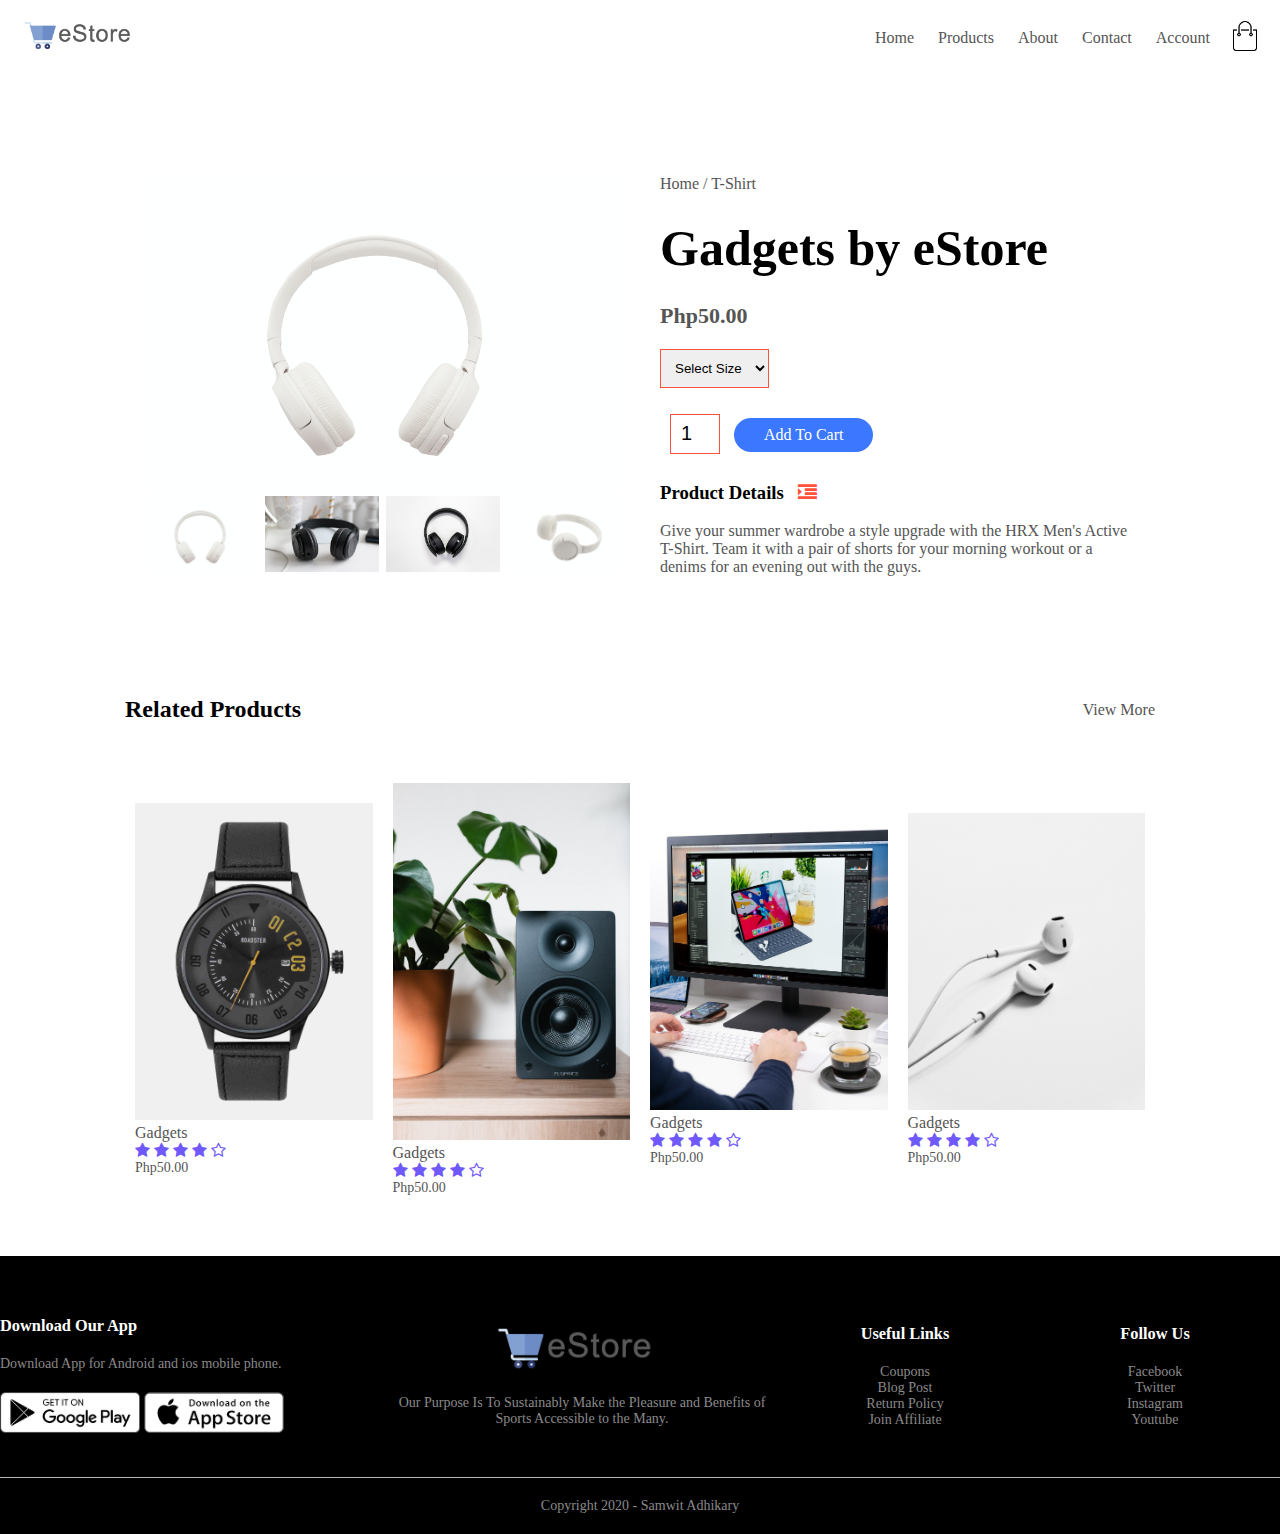
<file: 1stsem_23-24/activities/ecommerce/product_details.html>
<!DOCTYPE html>
<html lang="en">

<head>
    <meta charset="UTF-8">
    <meta name="viewport" content="width=device-width, initial-scale=1.0">
    <title>All Products | eStore</title>
    <link rel="stylesheet" href="style.css">
    <link href="https://fonts.googleapis.com/css2?family=Poppins:wght@300;400;500;600;700&display=swap"
        rel="stylesheet">
    <link rel="stylesheet" href="https://stackpath.bootstrapcdn.com/font-awesome/4.7.0/css/font-awesome.min.css">
</head>

<body>
    <div class="container">
        <div class="navbar">
            <div class="logo">
                <a href="index.html"><img src="images/logo.png" alt="logo" width="125px"></a>
            </div>
            <nav>
                <ul id="MenuItems">
                    <li><a href="index.html">Home</a></li>
                    <li><a href="products.html">Products</a></li>
                    <li><a href="">About</a></li>
                    <li><a href="">Contact</a></li>
                    <li><a href="account.html">Account</a></li>
                </ul>
            </nav>
            <a href="cart.html"><img src="images/cart.png" width="30px" height="30px"></a>
            <img src="images/menu.png" class="menu-icon" onclick="menutoggle()">
        </div>
    </div>

    <!-- Single Products -->
    <div class="small-container single-product">
        <div class="row">
            <div class="col-2">
                <img src="images/gallery-1.jpg" width="100%" id="ProductImg">

                <div class="small-img-row">
                    <div class="small-img-col">
                        <img src="images/gallery-1.jpg" width="100%" class="small-img">
                    </div>
                    <div class="small-img-col">
                        <img src="images/gallery-2.jpg" width="100%" class="small-img">
                    </div>
                    <div class="small-img-col">
                        <img src="images/gallery-3.jpg" width="100%" class="small-img">
                    </div>
                    <div class="small-img-col">
                        <img src="images/gallery-4.jpg" width="100%" class="small-img">
                    </div>
                </div>

            </div>
            <div class="col-2">
                <p>Home / T-Shirt</p>
                <h1>Gadgets by eStore</h1>
                <h4>Php50.00</h4>
                <select>
                    <option>Select Size</option>
                    <option>XXL</option>
                    <option>XL</option>
                    <option>L</option>
                    <option>M</option>
                    <option>S</option>
                </select>
                <input type="number" value="1">
                <a href="" class="btn">Add To Cart</a>

                <h3>Product Details <i class="fa fa-indent"></i></h3>
                <br>
                <p>Give your summer wardrobe a style upgrade with the HRX Men's Active T-Shirt. Team it with a pair of
                    shorts for your morning workout or a denims for an evening out with the guys.</p>
            </div>
        </div>
    </div>
    <!-- title -->
    <div class="small-container">
        <div class="row row-2">
            <h2>Related Products</h2>
            <p>View More</p>
        </div>
    </div>
    <!-- Products -->
    <div class="small-container">
        <div class="row">
            <div class="col-4">
                <img src="images/product-9.jpg">
                <h4>Gadgets</h4>
                <div class="rating">
                    <i class="fa fa-star"></i>
                    <i class="fa fa-star"></i>
                    <i class="fa fa-star"></i>
                    <i class="fa fa-star"></i>
                    <i class="fa fa-star-o"></i>
                </div>
                <p>Php50.00</p>
            </div>
            <div class="col-4">
                <img src="images/product-10.jpg">
                <h4>Gadgets</h4>
                <div class="rating">
                    <i class="fa fa-star"></i>
                    <i class="fa fa-star"></i>
                    <i class="fa fa-star"></i>
                    <i class="fa fa-star"></i>
                    <i class="fa fa-star-o"></i>
                </div>
                <p>Php50.00</p>
            </div>
            <div class="col-4">
                <img src="images/product-11.jpg">
                <h4>Gadgets</h4>
                <div class="rating">
                    <i class="fa fa-star"></i>
                    <i class="fa fa-star"></i>
                    <i class="fa fa-star"></i>
                    <i class="fa fa-star"></i>
                    <i class="fa fa-star-o"></i>
                </div>
                <p>Php50.00</p>
            </div>
            <div class="col-4">
                <img src="images/product-12.jpg">
                <h4>Gadgets</h4>
                <div class="rating">
                    <i class="fa fa-star"></i>
                    <i class="fa fa-star"></i>
                    <i class="fa fa-star"></i>
                    <i class="fa fa-star"></i>
                    <i class="fa fa-star-o"></i>
                </div>
                <p>Php50.00</p>
            </div>
        </div>
    </div>

    <!-- Footer -->
    <div class="footer">
        <div class="container">
            <div class="row">
                <div class="footer-col-1">
                    <h3>Download Our App</h3>
                    <p>Download App for Android and ios mobile phone.</p>
                    <div class="app-logo">
                        <img src="images/play-store.png">
                        <img src="images/app-store.png">
                    </div>
                </div>
                <div class="footer-col-2">
                    <img src="images/logo.png">
                    <p>Our Purpose Is To Sustainably Make the Pleasure and Benefits of Sports Accessible to the Many.
                    </p>
                </div>
                <div class="footer-col-3">
                    <h3>Useful Links</h3>
                    <ul>
                        <li>Coupons</li>
                        <li>Blog Post</li>
                        <li>Return Policy</li>
                        <li>Join Affiliate</li>
                    </ul>
                </div>
                <div class="footer-col-4">
                    <h3>Follow Us</h3>
                    <ul>
                        <li>Facebook</li>
                        <li>Twitter</li>
                        <li>Instagram</li>
                        <li>Youtube</li>
                    </ul>
                </div>
            </div>
            <hr>
            <p class="copyright">Copyright 2020 - Samwit Adhikary</p>
        </div>
    </div>

    <!-- javascript -->

    <script>
        var MenuItems = document.getElementById("MenuItems");
        MenuItems.style.maxHeight = "0px";
        function menutoggle() {
            if (MenuItems.style.maxHeight == "0px") {
                MenuItems.style.maxHeight = "200px"
            }
            else {
                MenuItems.style.maxHeight = "0px"
            }
        }
    </script>

    <!-- product gallery -->
    <script>
        var ProductImg = document.getElementById("ProductImg");
        var SmallImg = document.getElementsByClassName("small-img");

        SmallImg[0].onclick = function () {
            ProductImg.src = SmallImg[0].src;
        }
        SmallImg[1].onclick = function () {
            ProductImg.src = SmallImg[1].src;
        }
        SmallImg[2].onclick = function () {
            ProductImg.src = SmallImg[2].src;
        }
        SmallImg[3].onclick = function () {
            ProductImg.src = SmallImg[3].src;
        }

    </script>
</body>

</html>
</file>
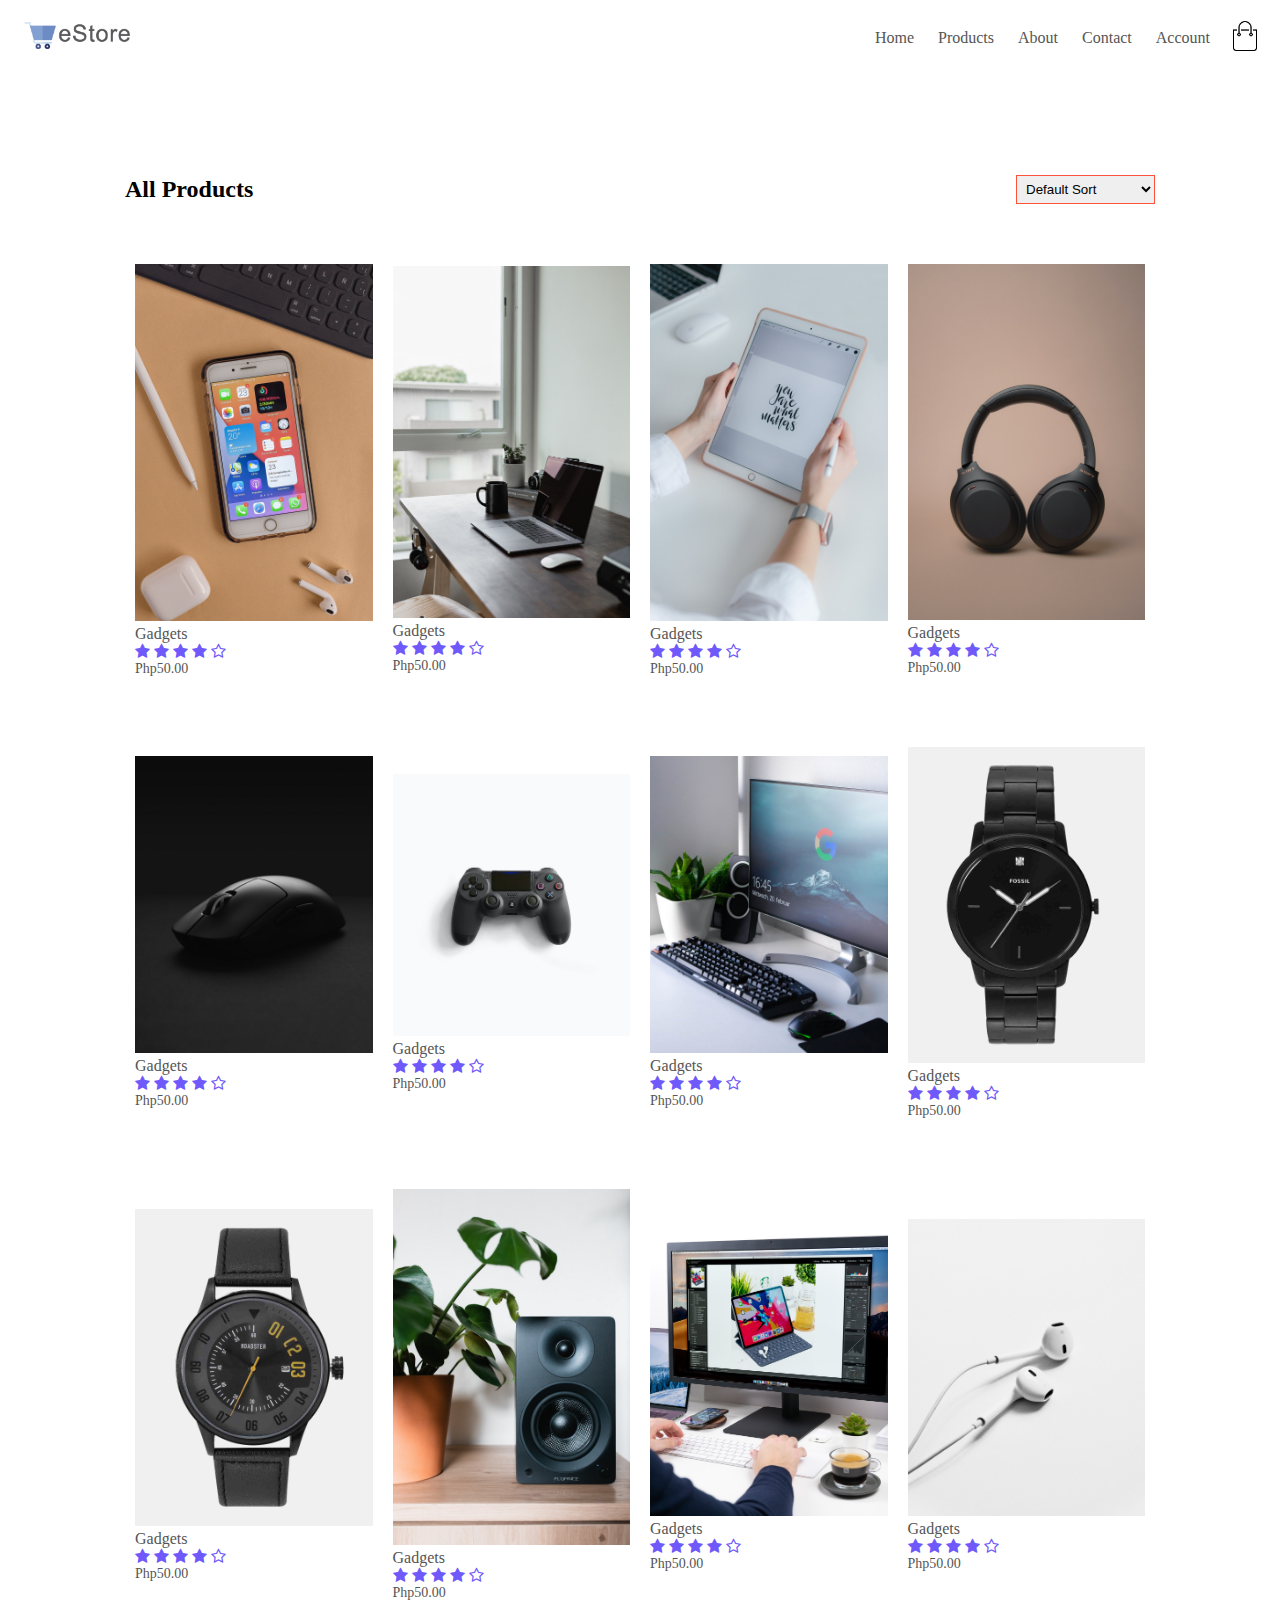
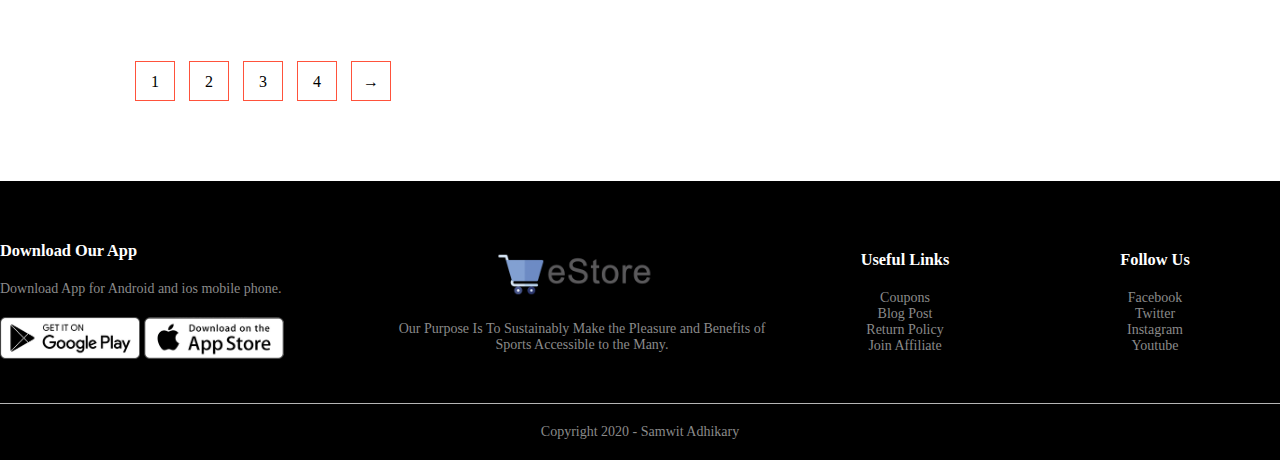
<file: 1stsem_23-24/activities/ecommerce/products.html>
<!DOCTYPE html>
<html lang="en">

<head>
    <meta charset="UTF-8">
    <meta name="viewport" content="width=device-width, initial-scale=1.0">
    <title>All Products | eStore</title>
    <link rel="stylesheet" href="style.css">
    <link href="https://fonts.googleapis.com/css2?family=Poppins:wght@300;400;500;600;700&display=swap"
        rel="stylesheet">
    <link rel="stylesheet" href="https://stackpath.bootstrapcdn.com/font-awesome/4.7.0/css/font-awesome.min.css">
</head>

<body>
    <div class="container">
        <div class="navbar">
            <div class="logo">
                <a href="index.html"><img src="images/logo.png" alt="logo" width="125px"></a>
            </div>
            <nav>
                <ul id="MenuItems">
                    <li><a href="index.html">Home</a></li>
                    <li><a href="products.html">Products</a></li>
                    <li><a href="">About</a></li>
                    <li><a href="">Contact</a></li>
                    <li><a href="account.html">Account</a></li>
                </ul>
            </nav>
            <a href="cart.html"><img src="images/cart.png" width="30px" height="30px"></a>
            <img src="images/menu.png" class="menu-icon" onclick="menutoggle()">
        </div>
    </div>

    <!-- All Products -->

    <div class="small-container">
        <div class="row row-2">
            <h2>All Products</h2>
            <select>
                <option>Default Sort</option>
                <option>Sort By Price</option>
                <option>Sort By Popularity</option>
                <option>Sort By Rating</option>
                <option>Sort By Sale</option>
            </select>
        </div>
        <div class="row">
            <div class="col-4">
                <a href="product_details.html"><img src="images/product-1.jpg"></a>
                <h4>Gadgets</h4>
                <div class="rating">
                    <i class="fa fa-star"></i>
                    <i class="fa fa-star"></i>
                    <i class="fa fa-star"></i>
                    <i class="fa fa-star"></i>
                    <i class="fa fa-star-o"></i>
                </div>
                <p>Php50.00</p>
            </div>
            <div class="col-4">
                <img src="images/product-2.jpg">
                <h4>Gadgets</h4>
                <div class="rating">
                    <i class="fa fa-star"></i>
                    <i class="fa fa-star"></i>
                    <i class="fa fa-star"></i>
                    <i class="fa fa-star"></i>
                    <i class="fa fa-star-o"></i>
                </div>
                <p>Php50.00</p>
            </div>
            <div class="col-4">
                <img src="images/product-3.jpg">
                <h4>Gadgets</h4>
                <div class="rating">
                    <i class="fa fa-star"></i>
                    <i class="fa fa-star"></i>
                    <i class="fa fa-star"></i>
                    <i class="fa fa-star"></i>
                    <i class="fa fa-star-o"></i>
                </div>
                <p>Php50.00</p>
            </div>
            <div class="col-4">
                <img src="images/product-4.jpg">
                <h4>Gadgets</h4>
                <div class="rating">
                    <i class="fa fa-star"></i>
                    <i class="fa fa-star"></i>
                    <i class="fa fa-star"></i>
                    <i class="fa fa-star"></i>
                    <i class="fa fa-star-o"></i>
                </div>
                <p>Php50.00</p>
            </div>
        </div>
        <div class="row">
            <div class="col-4">
                <img src="images/product-5.jpg">
                <h4>Gadgets</h4>
                <div class="rating">
                    <i class="fa fa-star"></i>
                    <i class="fa fa-star"></i>
                    <i class="fa fa-star"></i>
                    <i class="fa fa-star"></i>
                    <i class="fa fa-star-o"></i>
                </div>
                <p>Php50.00</p>
            </div>
            <div class="col-4">
                <img src="images/product-6.jpg">
                <h4>Gadgets</h4>
                <div class="rating">
                    <i class="fa fa-star"></i>
                    <i class="fa fa-star"></i>
                    <i class="fa fa-star"></i>
                    <i class="fa fa-star"></i>
                    <i class="fa fa-star-o"></i>
                </div>
                <p>Php50.00</p>
            </div>
            <div class="col-4">
                <img src="images/product-7.jpg">
                <h4>Gadgets</h4>
                <div class="rating">
                    <i class="fa fa-star"></i>
                    <i class="fa fa-star"></i>
                    <i class="fa fa-star"></i>
                    <i class="fa fa-star"></i>
                    <i class="fa fa-star-o"></i>
                </div>
                <p>Php50.00</p>
            </div>
            <div class="col-4">
                <img src="images/product-8.jpg">
                <h4>Gadgets</h4>
                <div class="rating">
                    <i class="fa fa-star"></i>
                    <i class="fa fa-star"></i>
                    <i class="fa fa-star"></i>
                    <i class="fa fa-star"></i>
                    <i class="fa fa-star-o"></i>
                </div>
                <p>Php50.00</p>
            </div>
        </div>
        <div class="row">
            <div class="col-4">
                <img src="images/product-9.jpg">
                <h4>Gadgets</h4>
                <div class="rating">
                    <i class="fa fa-star"></i>
                    <i class="fa fa-star"></i>
                    <i class="fa fa-star"></i>
                    <i class="fa fa-star"></i>
                    <i class="fa fa-star-o"></i>
                </div>
                <p>Php50.00</p>
            </div>
            <div class="col-4">
                <img src="images/product-10.jpg">
                <h4>Gadgets</h4>
                <div class="rating">
                    <i class="fa fa-star"></i>
                    <i class="fa fa-star"></i>
                    <i class="fa fa-star"></i>
                    <i class="fa fa-star"></i>
                    <i class="fa fa-star-o"></i>
                </div>
                <p>Php50.00</p>
            </div>
            <div class="col-4">
                <img src="images/product-11.jpg">
                <h4>Gadgets</h4>
                <div class="rating">
                    <i class="fa fa-star"></i>
                    <i class="fa fa-star"></i>
                    <i class="fa fa-star"></i>
                    <i class="fa fa-star"></i>
                    <i class="fa fa-star-o"></i>
                </div>
                <p>Php50.00</p>
            </div>
            <div class="col-4">
                <img src="images/product-12.jpg">
                <h4>Gadgets</h4>
                <div class="rating">
                    <i class="fa fa-star"></i>
                    <i class="fa fa-star"></i>
                    <i class="fa fa-star"></i>
                    <i class="fa fa-star"></i>
                    <i class="fa fa-star-o"></i>
                </div>
                <p>Php50.00</p>
            </div>
        </div>
        <div class="page-btn">
            <span>1</span>
            <span>2</span>
            <span>3</span>
            <span>4</span>
            <span>&#8594;</span>
        </div>
    </div>

    <!-- Footer -->
    <div class="footer">
        <div class="container">
            <div class="row">
                <div class="footer-col-1">
                    <h3>Download Our App</h3>
                    <p>Download App for Android and ios mobile phone.</p>
                    <div class="app-logo">
                        <img src="images/play-store.png">
                        <img src="images/app-store.png">
                    </div>
                </div>
                <div class="footer-col-2">
                    <img src="images/logo.png">
                    <p>Our Purpose Is To Sustainably Make the Pleasure and Benefits of Sports Accessible to the Many.
                    </p>
                </div>
                <div class="footer-col-3">
                    <h3>Useful Links</h3>
                    <ul>
                        <li>Coupons</li>
                        <li>Blog Post</li>
                        <li>Return Policy</li>
                        <li>Join Affiliate</li>
                    </ul>
                </div>
                <div class="footer-col-4">
                    <h3>Follow Us</h3>
                    <ul>
                        <li>Facebook</li>
                        <li>Twitter</li>
                        <li>Instagram</li>
                        <li>Youtube</li>
                    </ul>
                </div>
            </div>
            <hr>
            <p class="copyright">Copyright 2020 - Samwit Adhikary</p>
        </div>
    </div>

    <!-- javascript -->

    <script>
        var MenuItems = document.getElementById("MenuItems");
        MenuItems.style.maxHeight = "0px";
        function menutoggle() {
            if (MenuItems.style.maxHeight == "0px") {
                MenuItems.style.maxHeight = "200px"
            }
            else {
                MenuItems.style.maxHeight = "0px"
            }
        }
    </script>

</body>

</html>
</file>
<file: 1stsem_23-24/activities/ecommerce/style.css>
*{
    margin: 0;
    padding: 0;
    box-sizing: border-box;
}

/*Use Poppins font-family for body*/

.navbar
{
    display: flex;
    align-items: center;
    padding: 20px;
}

nav{
    flex: 1;
    text-align: right;
}
nav ul{
    display: inline-block;
    list-style-type: none;
}
nav ul li{
    display: inline-block;
    margin-right: 20px;
}
a{
    text-decoration: none;
    color: #555;
}
p{
    color: #555;
}
/* Create class container max-width value of 1300px, margin's value is auto and padding-left and right to 25px*/
.row{
    display: flex;
    align-items: center;
    flex-wrap: wrap;
    justify-content: space-around;
}
.col-2{
    flex-basis: 50%;
    min-width: 300px;
}

/* Create an image descendant selector of the class col-2 with max-width value of 100% and padding 50px 0*/

.col-2 h1{
    font-size: 50px;
    line-height: 60px;
    margin: 25px 0;
}
.btn{
    display: inline-block;
    background: #3b77ff;
    color: white;
    padding: 8px 30px;
    margin: 30px 0;
    border-radius: 30px;
    transition: background 0.5s;
}
/* Use the hover selector to change the background color of the class btn once the mouse is over the element */

.header{
    background: radial-gradient(#fff,#a9ebff);
}
.header .row{
    margin-top: 70px;
}
.categories{
    margin: 70px 0;
}
.col-3{
    flex-basis: 30%;
    min-width: 250px;
    margin-bottom: 30px;
}
.col-3 img{
    width: 100%;
}
.small-container{
    max-width: 1080px;
    margin: auto;
    padding-left: 25px;
    padding-right: 25px;
}
.col-4{
    flex-basis: 25%;
    padding: 10px;
    min-width: 200px;
    margin-bottom: 50px;
    transition: transform 0.5s;
}
.col-4 img{
    width: 100%;
}
.title{
    text-align: center;
    margin: 0 auto 80px;
    position: relative;
    line-height: 60px;
    color: #555;
}
.title::after{
    content: '';
    background: #3b62ff;
    width: 80px;
    height: 5px;
    border-radius: 5px;
    position: absolute;
    bottom: 0;
    left: 50%;
    transform: translateX(-50%);
}
h4{
    color: #555;
    font-weight: normal;
}
.col-4 p{
    font-size: 14px;
}
.rating .fa{
    color: #6f59fa;
}
.col-4:hover{
    transform: translateY(-5px);
}
/* Offer */
.offer{
    background: radial-gradient(#fff, #a9ebff);
    margin-top: 80px;
    padding: 30px 0;
}
.col-2 .offer-img{
    padding: 50px;
}
small{
    color: #555;
}

/* Testimonial */
.testimonial{
    margin-top: 100px;
}
.testimonial .col-3{
    text-align: center;
    padding: 40px 20px;
    box-shadow: 0 0 20px 0px rgba(0, 0, 0, 0.1);
    cursor: pointer;
    transition: transform 0.5s;
}
.testimonial .col-3 img{
    width: 50px;
    margin-top: 20px;
    border-radius: 50%;
}
.testimonial .col-3:hover{
    transform: translateY(-10px);
}
.fa.fa-quote-left{
    font-size: 34px;
    color: #483bff;
}
.col-3 p{
    font-size: 12px;
    margin: 12px 0;
    color: #777;
}
.testimonial .col-3 h3{
    font-weight: 600;
    color: #555;
    font-size: 16px;
}
/* Brands */
.brands{
    margin: 100px auto;
}
.col-5{
    width: 160px;
}
.col-5 img{
    width: 100%;
    cursor: pointer;
    filter: grayscale(100%);
}
.col-5 img:hover{
    filter: grayscale(0);
}
/* Footer */
.footer{
    background: black;
    color: #8a8a8a;
    font-size: 14px;
    padding: 60px 0 20px;
}
.footer p{
    color: #8a8a8a;
}
.footer h3{
    color: #fff;
    margin-bottom: 20px;
}
.footer-col-1, .footer-col-2, .footer-col-3, .footer-col-4{
    min-width: 250px;
    margin-bottom: 20px;
}
.footer-col-1{
    flex-basis: 30%;
}
.footer-col-2{
    flex: 1;
    text-align: center;
}
.footer-col-2 img{
    width: 180px;
    margin-bottom: 20px;
}
.footer-col-3, .footer-col-4{
    flex-basis: 12%;
    text-align: center;
}
ul{
    list-style-type: none;
}
.app-logo{
    margin-top: 20px;
}
.app-logo img{
    width: 140px;
}
.footer hr{
    border: none;
    background: #b5b5b5;
    height: 1px;
    margin: 20px 0;
}
.copyright{
    text-align: center;
}
.menu-icon{
    width: 28px;
    margin-left: 20px;
    display: none;
}

/* All Products */
.row-2{
    justify-content: space-between;
    margin: 100px auto 50px;
}
select{
    border: 1px solid #ff523b;
    padding: 5px;
}
select:focus{
    outline: none;
}
.page-btn{
    margin: 0 auto 80px;
}
.page-btn span{
    display: inline-block;
    border: 1px solid #ff523b;
    margin-left: 10px;
    width: 40px;
    height: 40px;
    text-align: center;
    line-height: 40px;
    cursor: pointer;
}
.page-btn span:hover{
    background: #ff523b;
    color: white;
}

/* Single Product */
.single-product{
    margin-top: 80px;
}
.single-product .col-2 img{
    padding: 0;
}
.single-product .col-2{
    padding: 20px;
}
.single-product h4{
    margin: 20px 0;
    font-size: 22px;
    font-weight: bold;
}
.single-product select{
    display: block;
    padding: 10px;
    margin-top: 20px;
}
.single-product input{
    width: 50px;
    height: 40px;
    padding-left: 10px;
    font-size: 20px;
    margin-left: 10px;
    border: 1px solid #ff523b;
    margin-right: 10px;
}
input:focus{
    outline: none;
}
.single-product .fa{
    color: #ff523b;
    margin-left: 10px;
}
.small-img-row{
    display: flex;
    justify-content: space-between;
}
.small-img-col{
    flex-basis: 24%;
    cursor: pointer;
}

/* Cart Items */
.cart-page{
    margin: 80px auto;
}
table{
    width: 100%;
    border-collapse: collapse;
}
.cart-info{
    display: flex;
    flex-wrap: wrap;
}
th{
    text-align: left;
    padding: 5px;
    color: #fff;
    background: #ff523b;
    font-weight: normal;
}
td{
    padding: 10px 5px;
}
td input{
    width: 40px;
    height: 30px;
    padding: 5px;
}
td a{
    color: #ff523b;
    font-size: 12px;
}
td img{
    width: 80px;
    height: 80px;
    margin-right: 10px;
}
.total-price{
    display: flex;
    justify-content: flex-end;
}
.total-price table{
    border-top: 3px solid #ff523b;
    width: 100%;
    max-width: 400px;
}
td:last-child{
    text-align: right;
}
th:last-child{
    text-align: right;
}

/* Account page */
.account-page{
    padding: 50px 0;
    background: radial-gradient(#fff, #a9ebff);
}
.form-container{
    background: #fff;
    width: 300px;
    height: 400px;
    position: relative;
    text-align: center;
    padding: 20px 0;
    margin: auto;
    box-shadow: 0 0 20px 0px rgba(0, 0, 0, 0.1);
    overflow: hidden;
}
.form-container span{
    font-weight: bold;
    padding: 0 10px;
    color: #555;
    cursor: pointer;
    width: 100px;
    display: inline-block;
}
.form-btn{
    display: inline-block;
}
.form-container form{
    max-width: 300px;
    padding: 0 20px;
    position: absolute;
    top: 130px;
    transition: transform 1s;
}
form input{
    width: 100%;
    height: 30px;
    margin: 10px 0;
    padding: 0 10px;
    border: 1px solid #ccc;
}
form .btn{
    width: 100%;
    border: none;
    cursor: pointer;
    margin: 10px 0;
}
form .btn:focus{
    outline: none;
}
#LoginForm{
    left: -300px;
}
#RegForm{
    left: 0;
}
form a{
    font-size: 12px;
}
#Indicator{
    width: 100px;
    border: none;
    background: #ff523b;
    height: 3px;
    margin-top: 8px;
    transform: translateX(100px);
    transition: transform 1s;
}

/* Media query for menu */
@media only screen and (max-width: 800px){

    nav ul{
        position: absolute;
        top: 70px;
        left: 0;
        background: #333;
        width: 100%;
        overflow: hidden;
        transition: max-height 0.5s;
    }
    nav ul li{
        display: block;
        margin-right: 50px;
        margin-top: 10px;
        margin-bottom: 10px;
    }
    nav ul li a{
        color: white;
    }
    .menu-icon{
        display: block;
        cursor: pointer;
    }
}

/* Media query for 600 screen size */
@media only screen and (max-width: 600px){

    .row{
        text-align: center;
    }
    .col-2, .col-3, .col-4{
        flex-basis: 100%;
    }
    .single-product .row{
        text-align: left;
    }
    .single-product .col-2{
        padding: 20px 0;
    }
    .single-product h1{
        font-size: 26px;
        line-height: 32px;
    }
    .cart-info p{
        display: none;
    }
}
</file>
